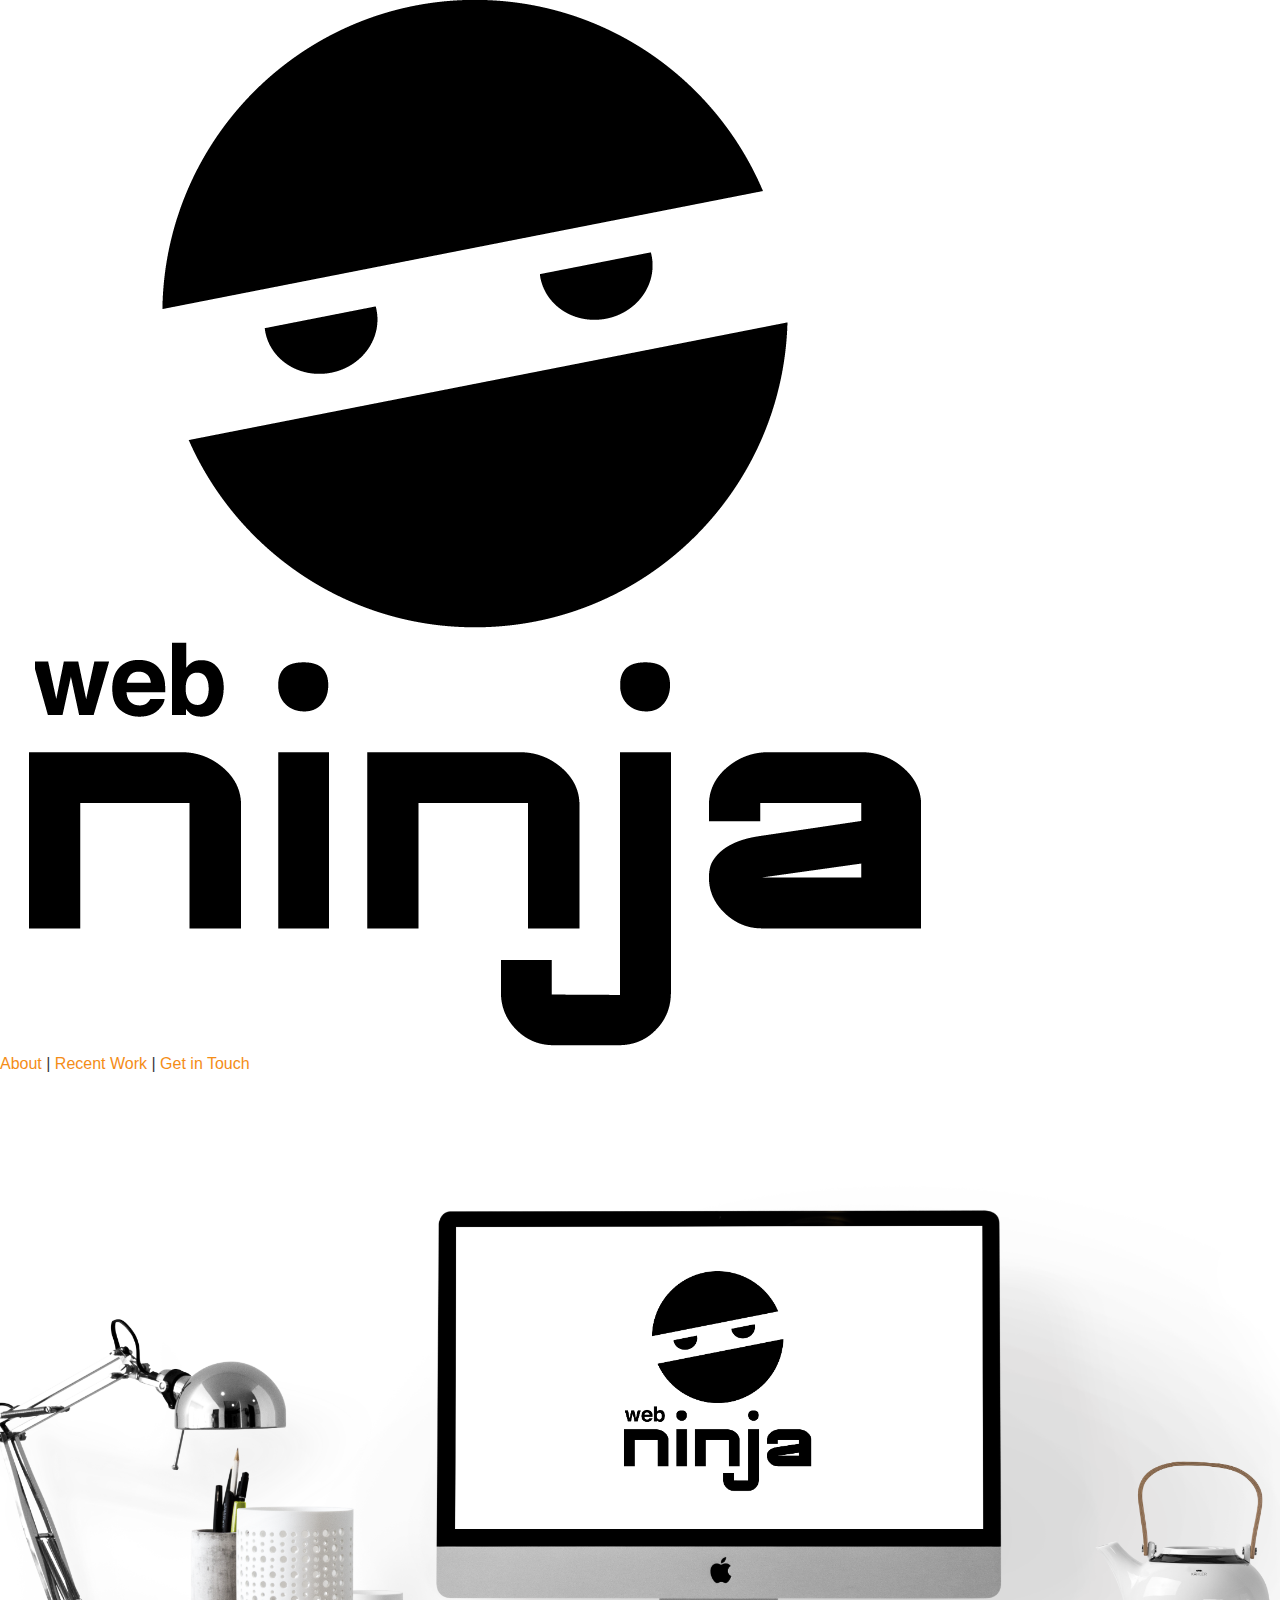
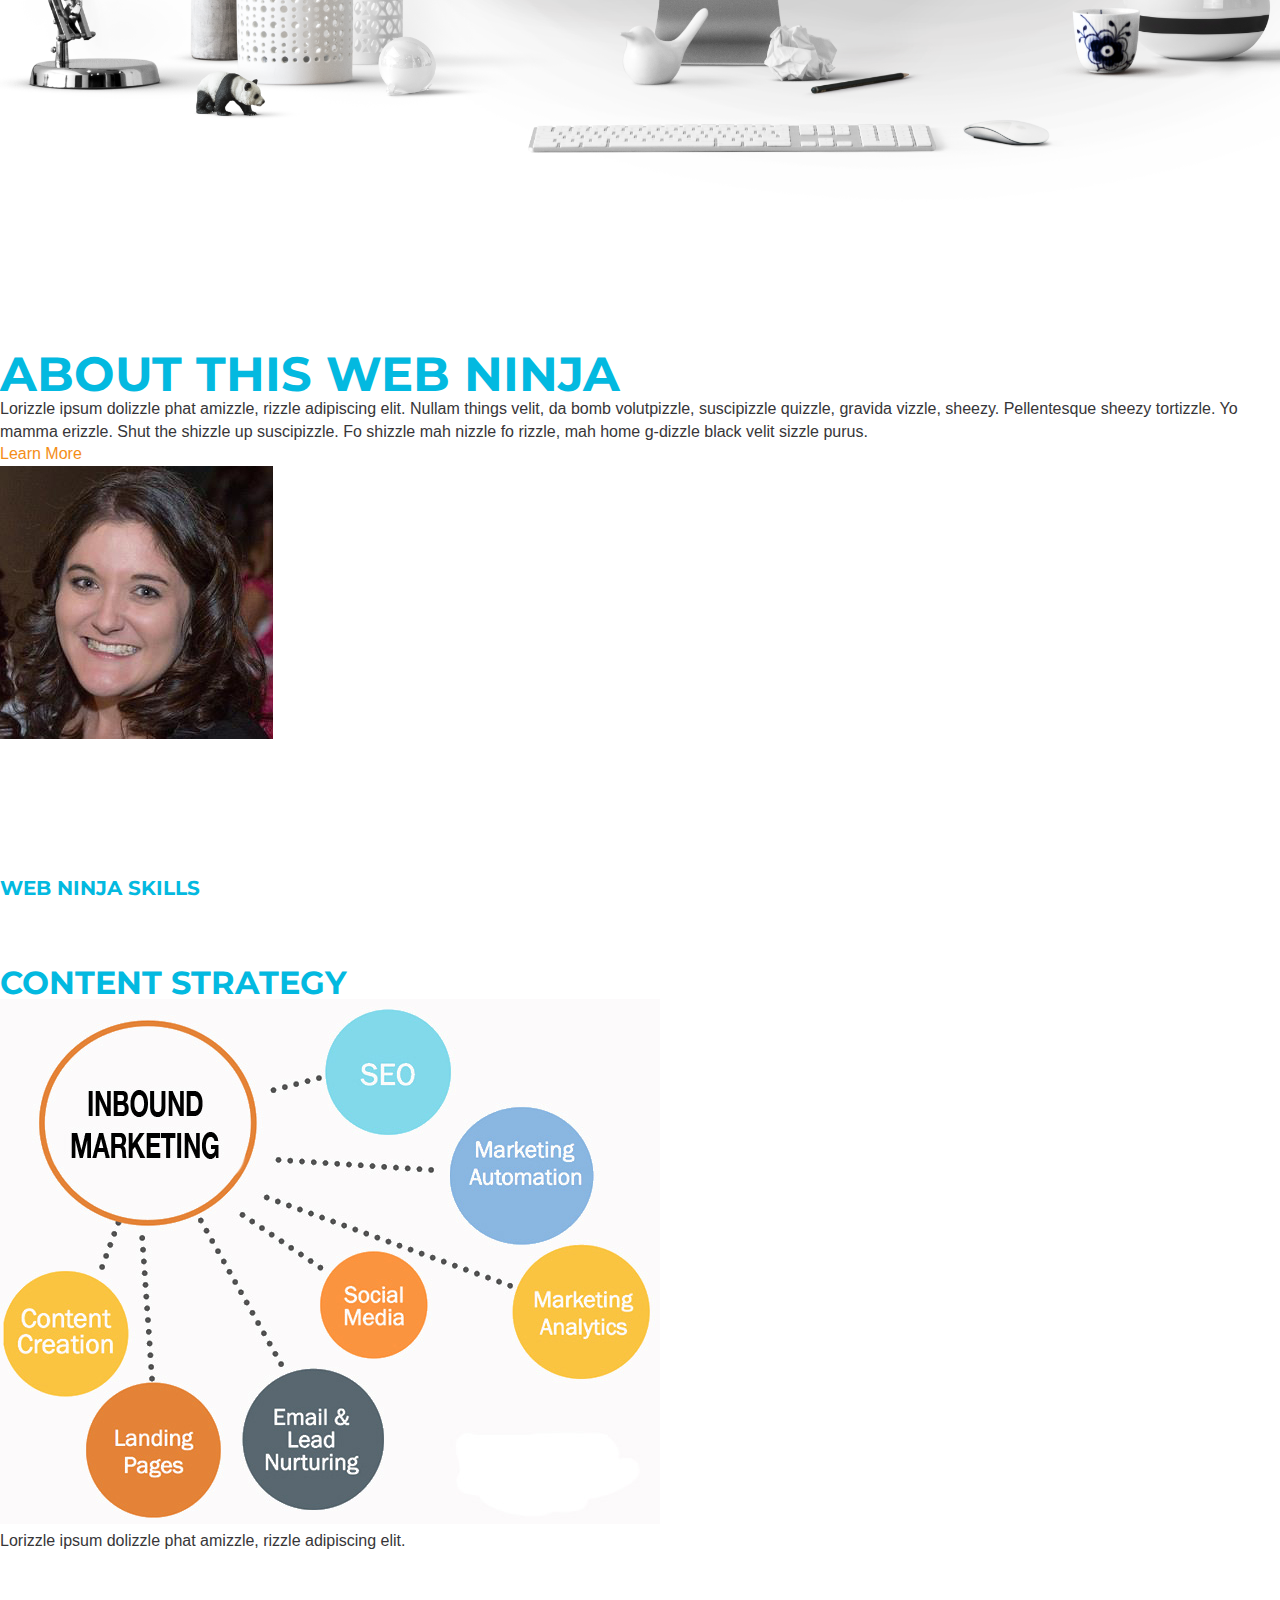
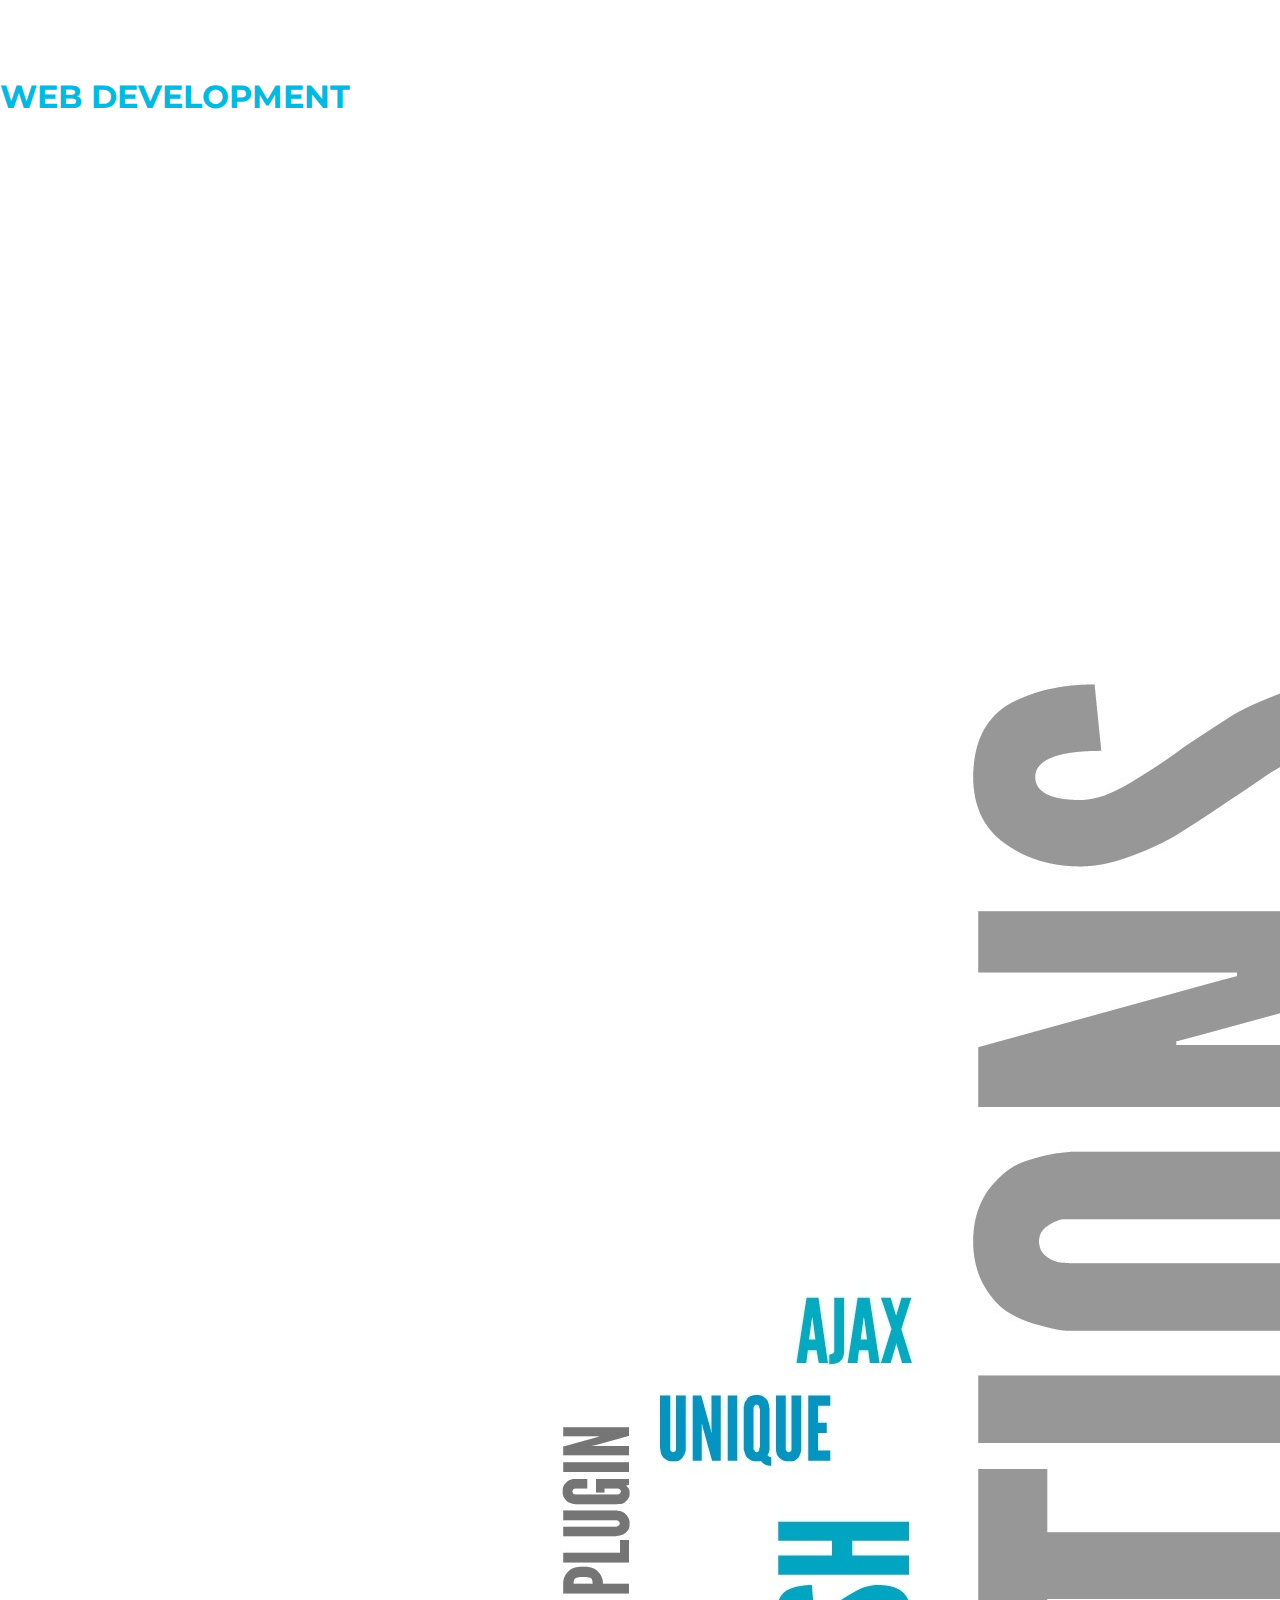
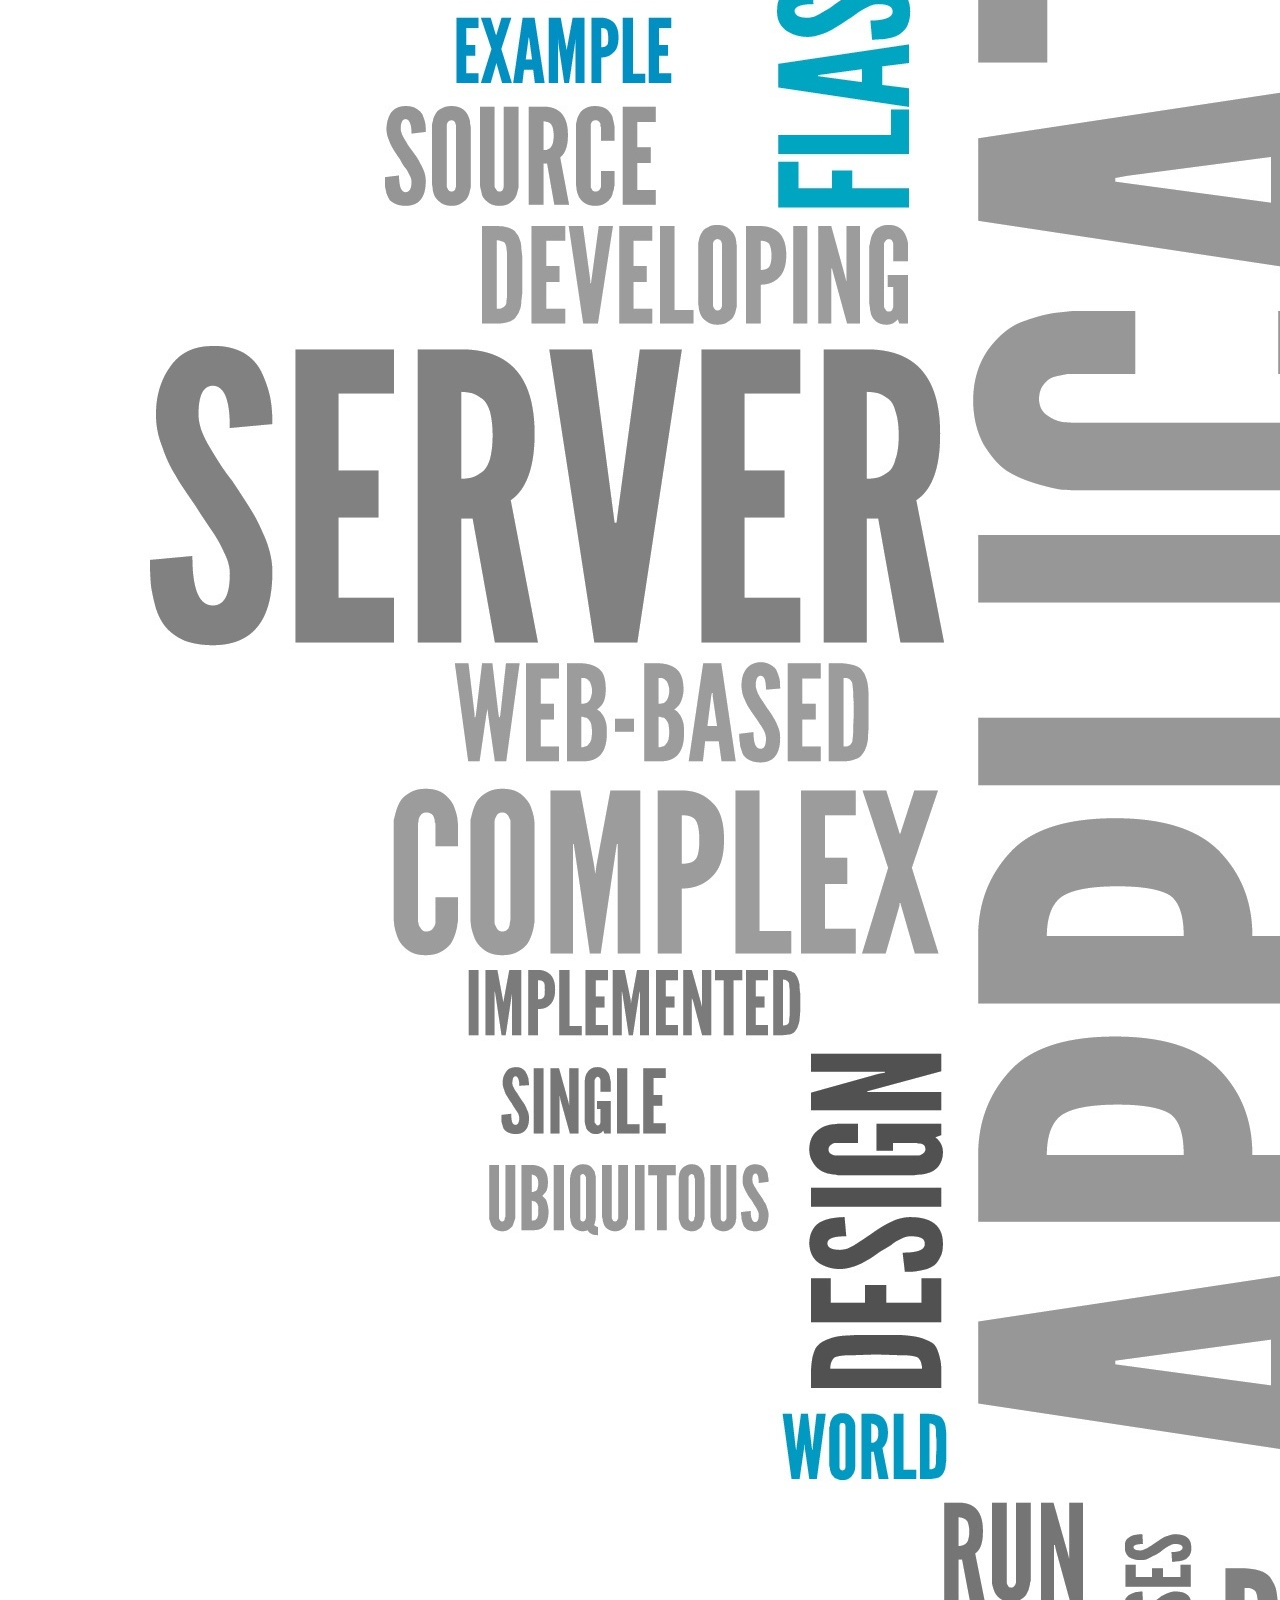
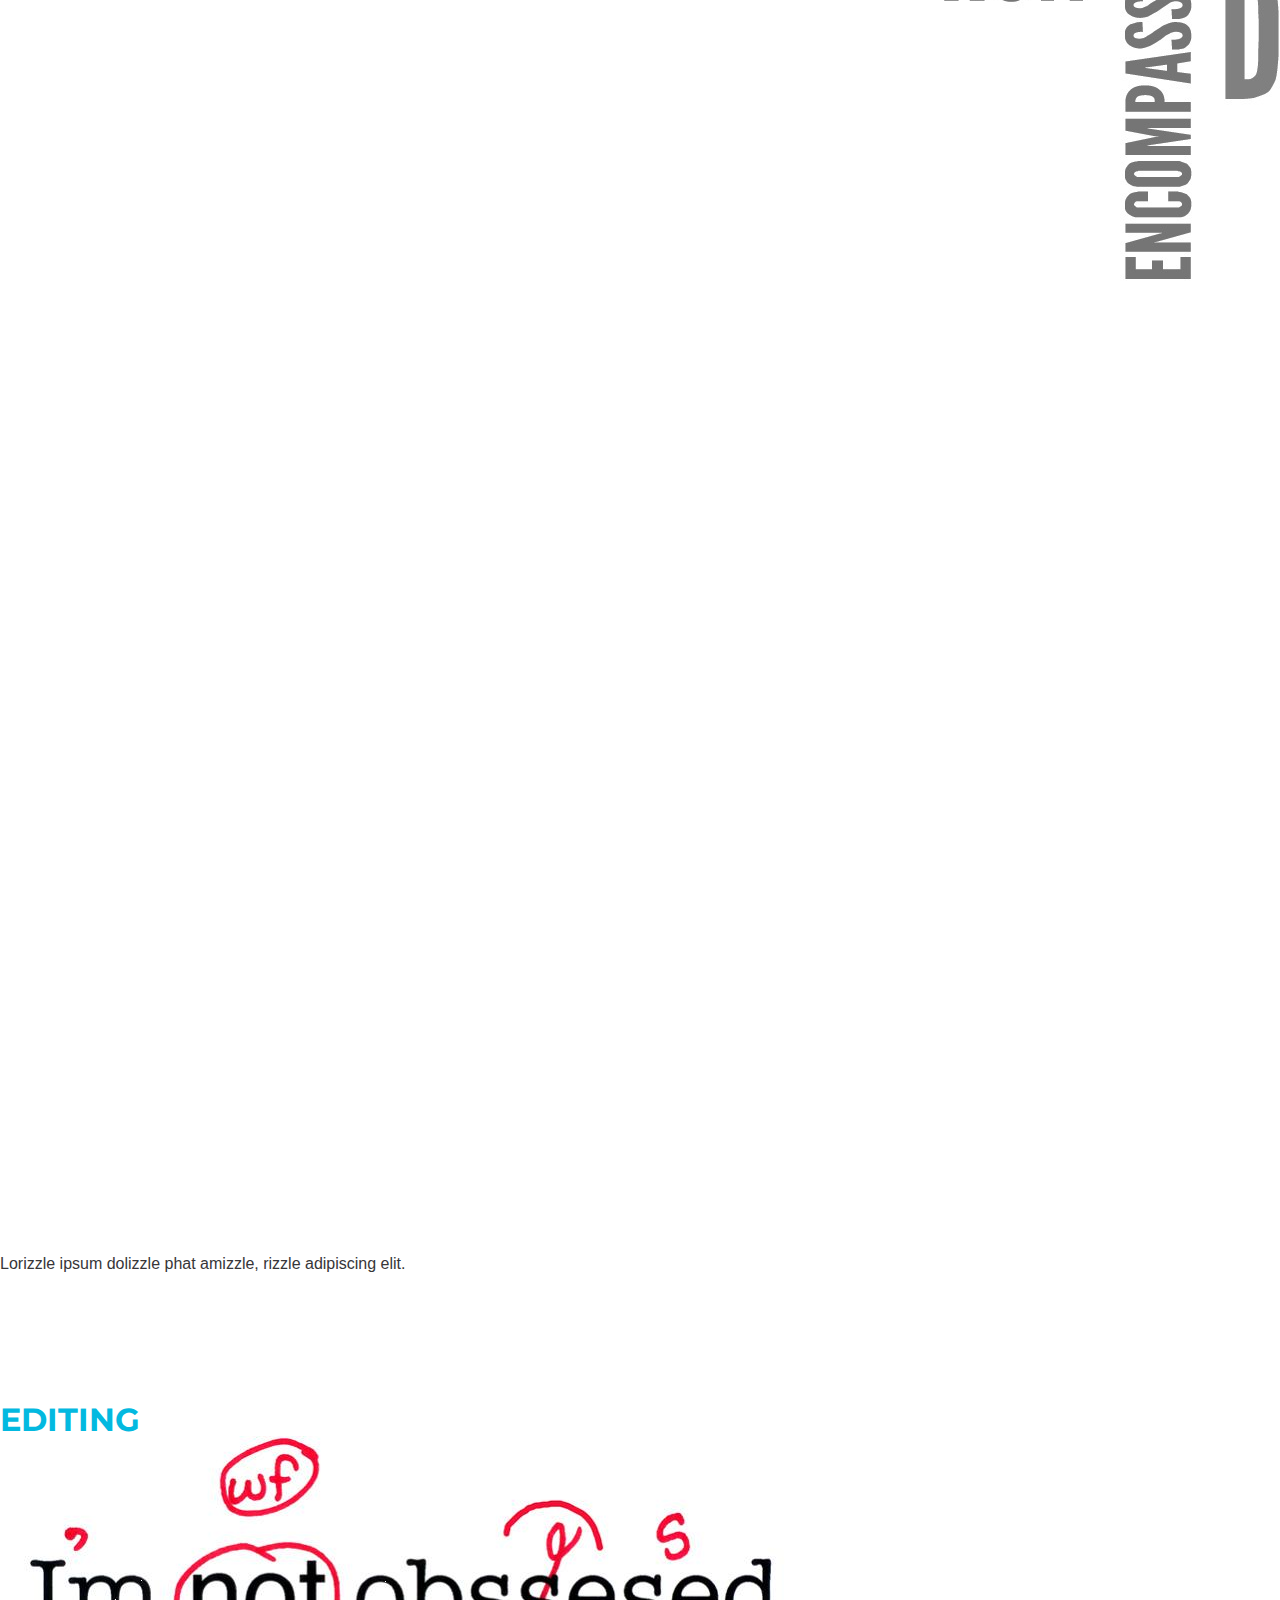
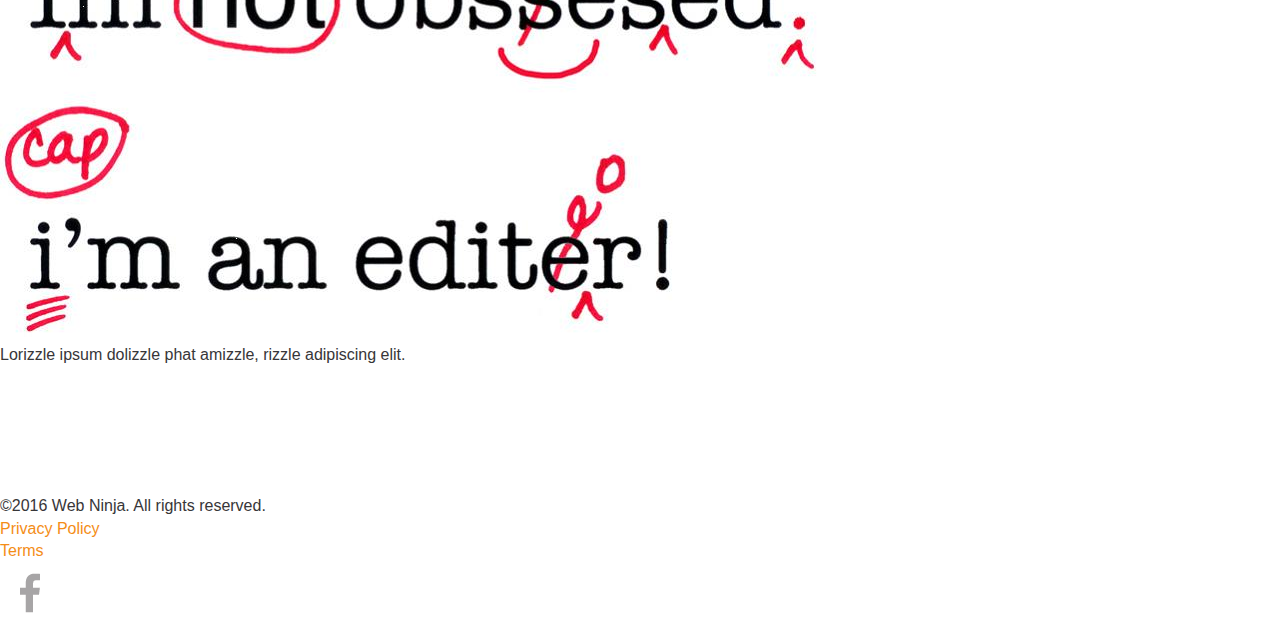
<file: unit-3/index.html>
<!DOCTYPE html>
<html>
<head>
	<title>Web Ninja&#58; Cleaning up the web, for the sake of humanity.</title>
	<link rel="stylesheet" type="text/css" href="css/style.css">
	<link href="https://fonts.googleapis.com/css?family=Montserrat" rel="stylesheet">
</head>
<body>
	<!-- HEADER -->
	<header>
		<a href="#"><img src="images/web-ninja.png" alt="web ninja logo"></a>
		<nav>
  			<a href="#">About</a> |
  			<a href="#">Recent Work</a> |
  			<a href="#">Get in Touch</a>
		</nav>
	</header>
	
	<!-- HERO -->
	<section id="hero">
		
	</section>

	<!-- MISSION & FEATURES -->
	<section id="about">
		<div>
			<h1>About this Web Ninja</h1>
			<p>Lorizzle ipsum dolizzle phat amizzle, rizzle adipiscing elit. Nullam things velit, da bomb volutpizzle, suscipizzle quizzle, gravida vizzle, sheezy. Pellentesque sheezy tortizzle. Yo mamma erizzle. Shut the shizzle up suscipizzle. Fo shizzle mah nizzle fo rizzle, mah home g-dizzle black velit sizzle purus.</p>
			<a href="#" class="cta">Learn More</a>
		</div>
		<img src="images/headshot.jpg" alt="Jaimi Luckett headshot">
	</section>

	<!-- HOURS, RATES, CORE EDUCATIONAL VALUES -->
	<section id="skills">
		<h2>Web Ninja Skills</h2>
		<section>
			<h3>Content Strategy</h3>
			<img src="images/content-strategy.jpg" alt="Paths for content strategy">
			<p>Lorizzle ipsum dolizzle phat amizzle, rizzle adipiscing elit.</p>
		</section>
		<section>
			<h3>Web Development</h3>
			<img src="images/web-development.jpg" alt="Web Development">
			<p>Lorizzle ipsum dolizzle phat amizzle, rizzle adipiscing elit.</p>
		</section>
		<section>
			<h3>Editing</h3>
			<img src="images/editing.jpg" alt="editing example">
			<p>Lorizzle ipsum dolizzle phat amizzle, rizzle adipiscing elit.</p>
		</section>
	</section>

	<!-- FOOTER -->
	<footer>
		<ul>
			<li>&copy;2016 Web Ninja. All rights reserved.</li>
			<li><a href="#">Privacy Policy</a></li>
			<li><a href="#">Terms</a></li>
		</ul>
		<ul>
			<li><a href="#"><img src="images/facebook.png" alt="link to Facebook profile"></a></li>
		</ul>
	</footer>
</body>
</html>
</file>
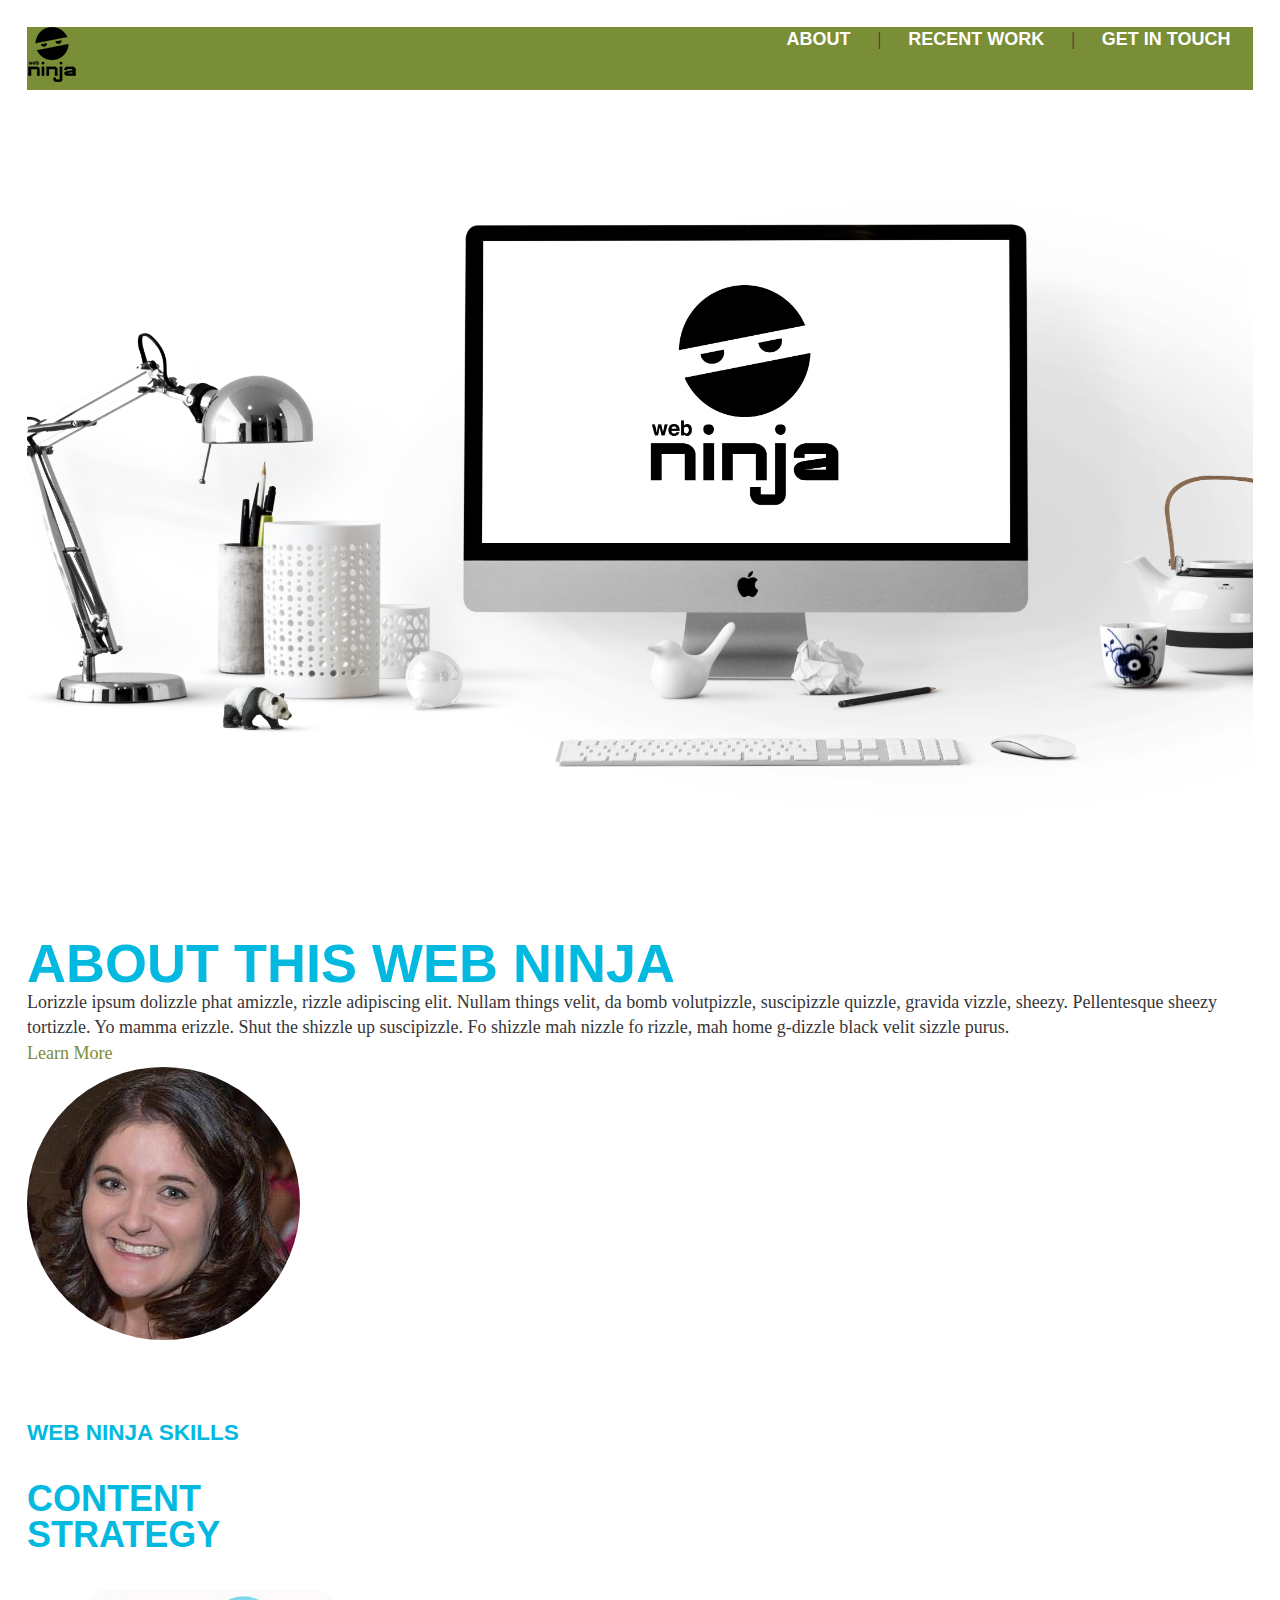
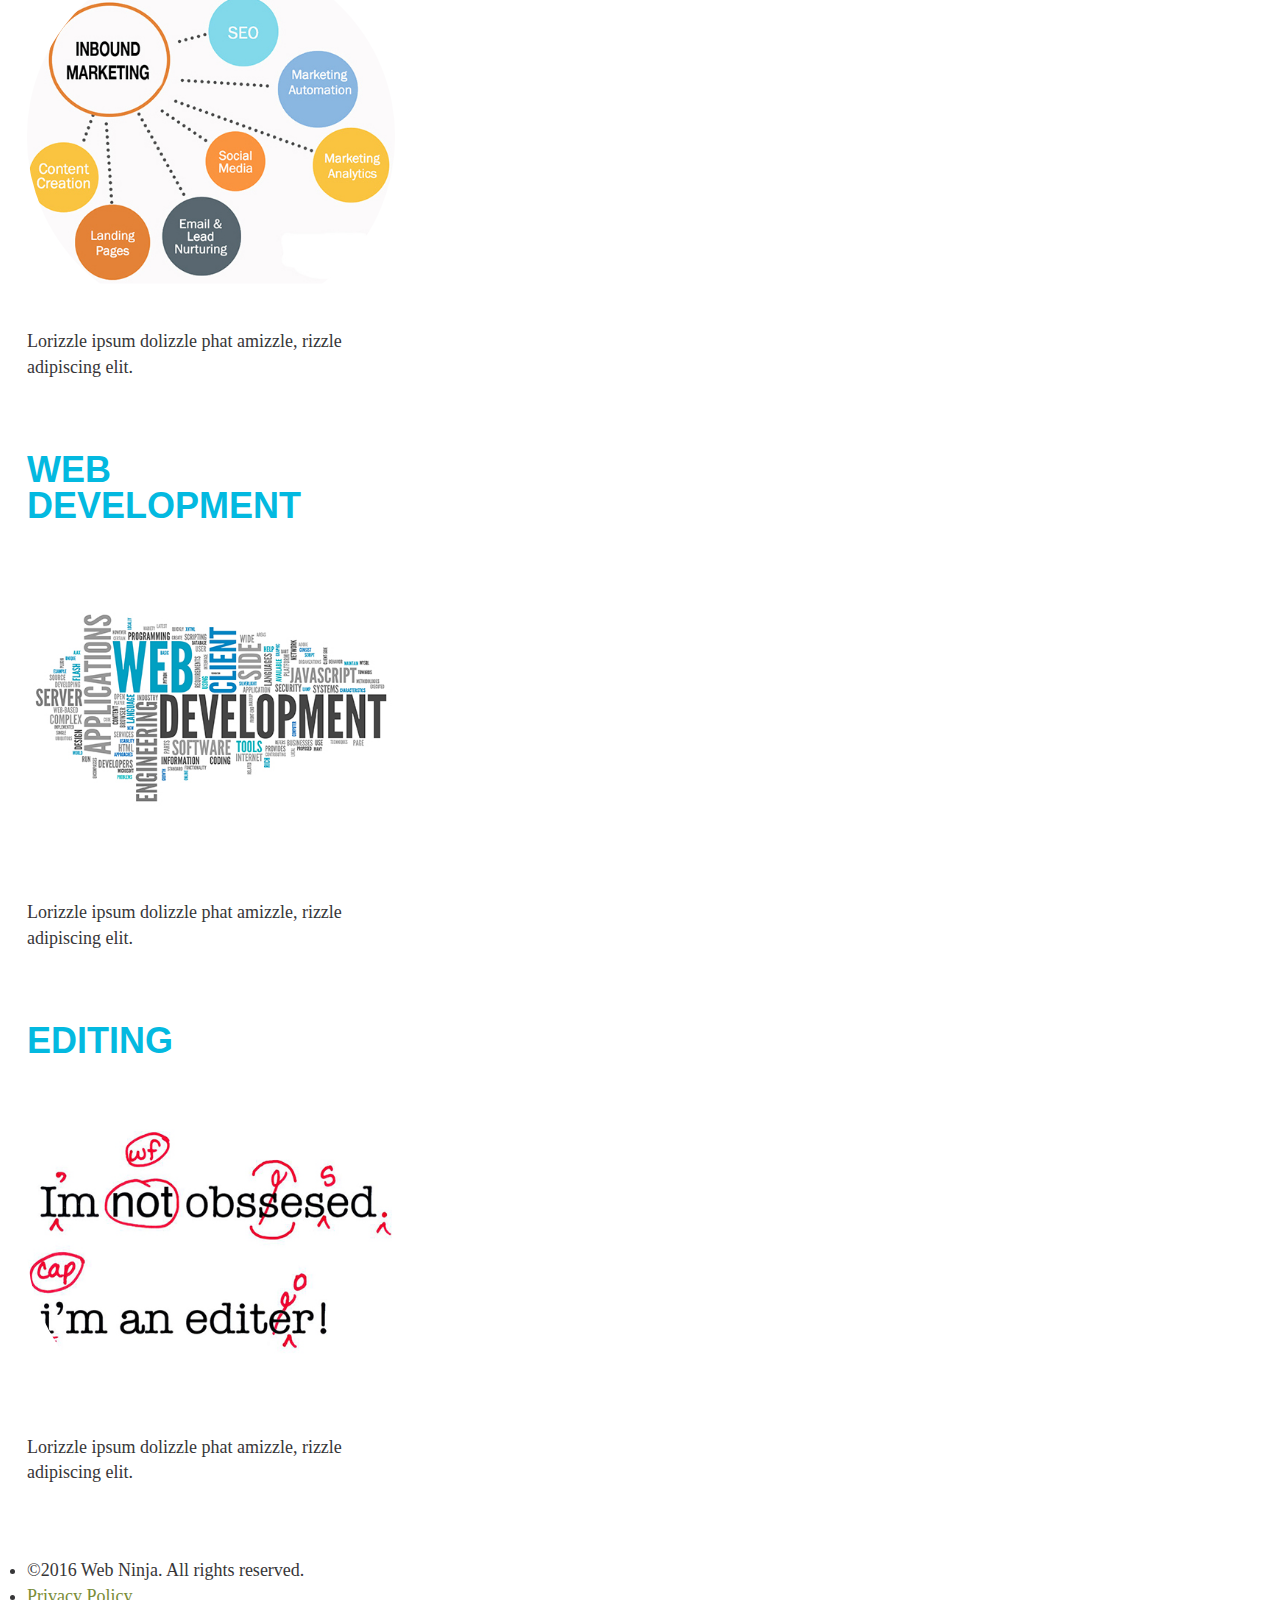
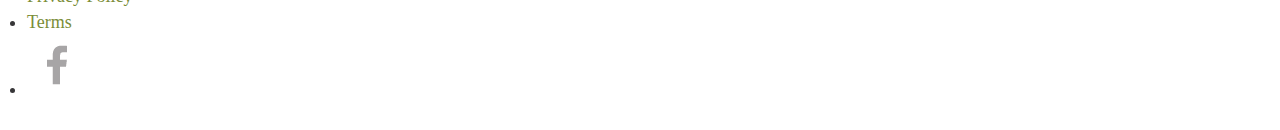
<file: unit-4/index.html>
<!DOCTYPE html>
<html>
<head>
	<title>Web Ninja: Cleaning up the web, for the sake of humanity.</title>
	<link rel="stylesheet" type="text/css" href="css/style.css">
</head>
<body>
	<!-- HEADER -->
	<header>
		<a href="#"><img src="images/web-ninja.png" alt="web ninja logo" id="logo"></a>
		<nav>
  			<a href="#">About</a> |
  			<a href="#">Recent Work</a> |
  			<a href="#">Get in Touch</a>
		</nav>
	</header>
	<!-- HERO -->
	<section id="hero">
		<!--no content as graphic is being styled in css-->
	</section>
	<!-- ABOUT -->
	<section id="about">
		<div>
			<h1>About this Web Ninja</h1>
			<p>Lorizzle ipsum dolizzle phat amizzle, rizzle adipiscing elit. Nullam things velit, da bomb volutpizzle, suscipizzle quizzle, gravida vizzle, sheezy. Pellentesque sheezy tortizzle. Yo mamma erizzle. Shut the shizzle up suscipizzle. Fo shizzle mah nizzle fo rizzle, mah home g-dizzle black velit sizzle purus.</p>
			<a href="#" class="cta">Learn More</a>
		</div>
		<img src="images/headshot.jpg" alt="Jaimi Luckett headshot">
	</section>

	<!-- SKILLS -->
	<section id="skills">
		<h2>Web Ninja Skills</h2>
		<section>
			<h3>Content Strategy</h3>
			<img src="images/content-strategy.jpg" alt="Paths for content strategy">
			<p>Lorizzle ipsum dolizzle phat amizzle, rizzle adipiscing elit.</p>
		</section>
		<section>
			<h3>Web Development</h3>
			<img src="images/web-development.jpg" alt="Web Development">
			<p>Lorizzle ipsum dolizzle phat amizzle, rizzle adipiscing elit.</p>
		</section>
		<section>
			<h3>Editing</h3>
			<img src="images/editing.jpg" alt="editing example">
			<p>Lorizzle ipsum dolizzle phat amizzle, rizzle adipiscing elit.</p>
		</section>
	</section>

	<!-- FOOTER -->
	<footer>
		<ul>
			<li>&copy;2016 Web Ninja. All rights reserved.</li>
			<li><a href="#">Privacy Policy</a></li>
			<li><a href="#">Terms</a></li>
		</ul>
		<ul>
			<li><a href="#"><img src="images/facebook.png" alt="link to Facebook profile"></a></li>
		</ul>
	</footer>
</body>
</html>
</file>
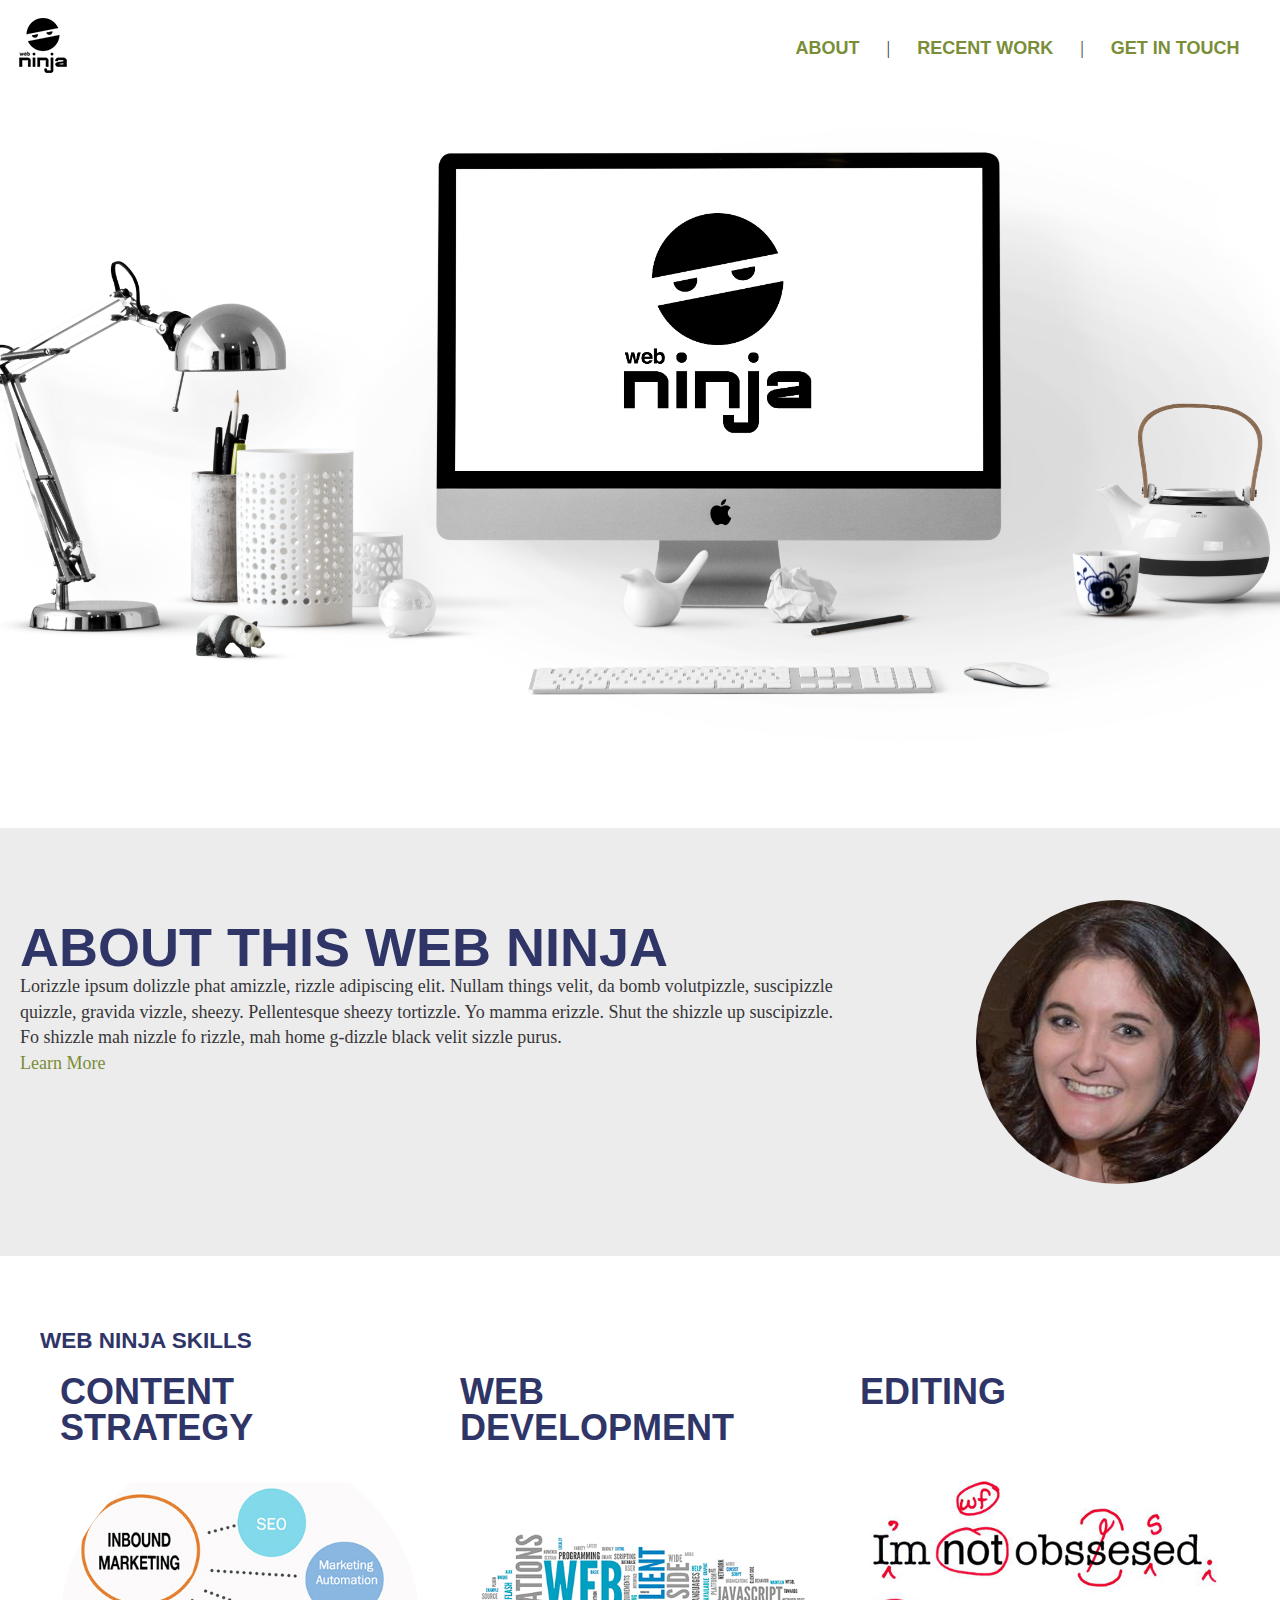
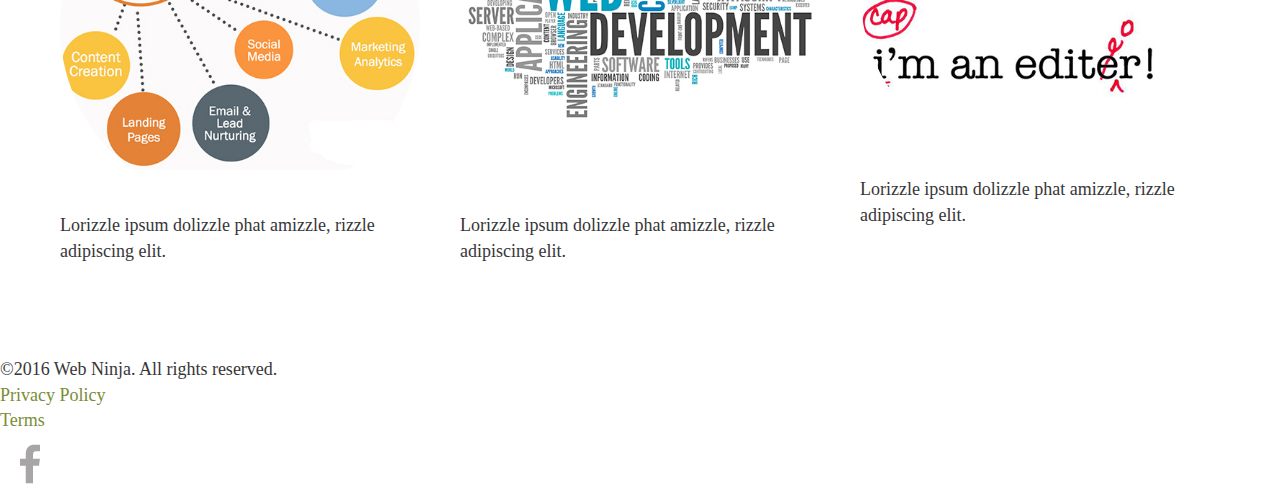
<file: unit-6/index.html>
<!DOCTYPE html>
<html>
<head>
	<title>Web Ninja: Cleaning up the web, for the sake of humanity.</title>
	<!-- INSERT RESET CSS HERE -->
	<link rel="stylesheet" type="text/css" href="css/style.css">
</head>
<body>
	<!-- HEADER -->
	<header>
		<a href="#"><img src="images/web-ninja.png" alt="web ninja logo" id="logo"></a>
		<nav>
  			<a href="#">About</a> |
  			<a href="#">Recent Work</a> |
  			<a href="#">Get in Touch</a>
		</nav>
	</header>
	<!-- HERO -->
	<section id="hero">
		<!--no content as graphic is being styled in css-->
	</section>
	<!-- ABOUT -->
	<section id="about" class="clearfix">
		<div id="left">
			<h1>About this Web Ninja</h1>
			<p>Lorizzle ipsum dolizzle phat amizzle, rizzle adipiscing elit. Nullam things velit, da bomb volutpizzle, suscipizzle quizzle, gravida vizzle, sheezy. Pellentesque sheezy tortizzle. Yo mamma erizzle. Shut the shizzle up suscipizzle. Fo shizzle mah nizzle fo rizzle, mah home g-dizzle black velit sizzle purus.</p>
			<a href="#" class="cta">Learn More</a>
		</div>
		<img id="right" src="images/headshot.jpg" alt="Jaimi Luckett headshot">
	</section>

	<!-- SKILLS -->
	<section id="skills" class="clearfix">
		<h2>Web Ninja Skills</h2>
		<section id="content">
			<h3>Content Strategy</h3>
			<img src="images/content-strategy.jpg" alt="Paths for content strategy">
			<p>Lorizzle ipsum dolizzle phat amizzle, rizzle adipiscing elit.</p>
		</section>
		<section id="development">
			<h3>Web Development</h3>
			<img src="images/web-development.jpg" alt="Web Development">
			<p>Lorizzle ipsum dolizzle phat amizzle, rizzle adipiscing elit.</p>
		</section>
		<section id="editing">
			<h3>Editing</h3>
			<img src="images/editing.jpg" alt="editing example">
			<p>Lorizzle ipsum dolizzle phat amizzle, rizzle adipiscing elit.</p>
		</section>
	</section>

	<!-- FOOTER -->
	<footer>
		<ul>
			<li>&copy;2016 Web Ninja. All rights reserved.</li>
			<li><a href="#">Privacy Policy</a></li>
			<li><a href="#">Terms</a></li>
		</ul>
		<ul>
			<li><a href="#"><img src="images/facebook.png" alt="link to Facebook profile"></a></li>
		</ul>
	</footer>
</body>
</html>
</file>
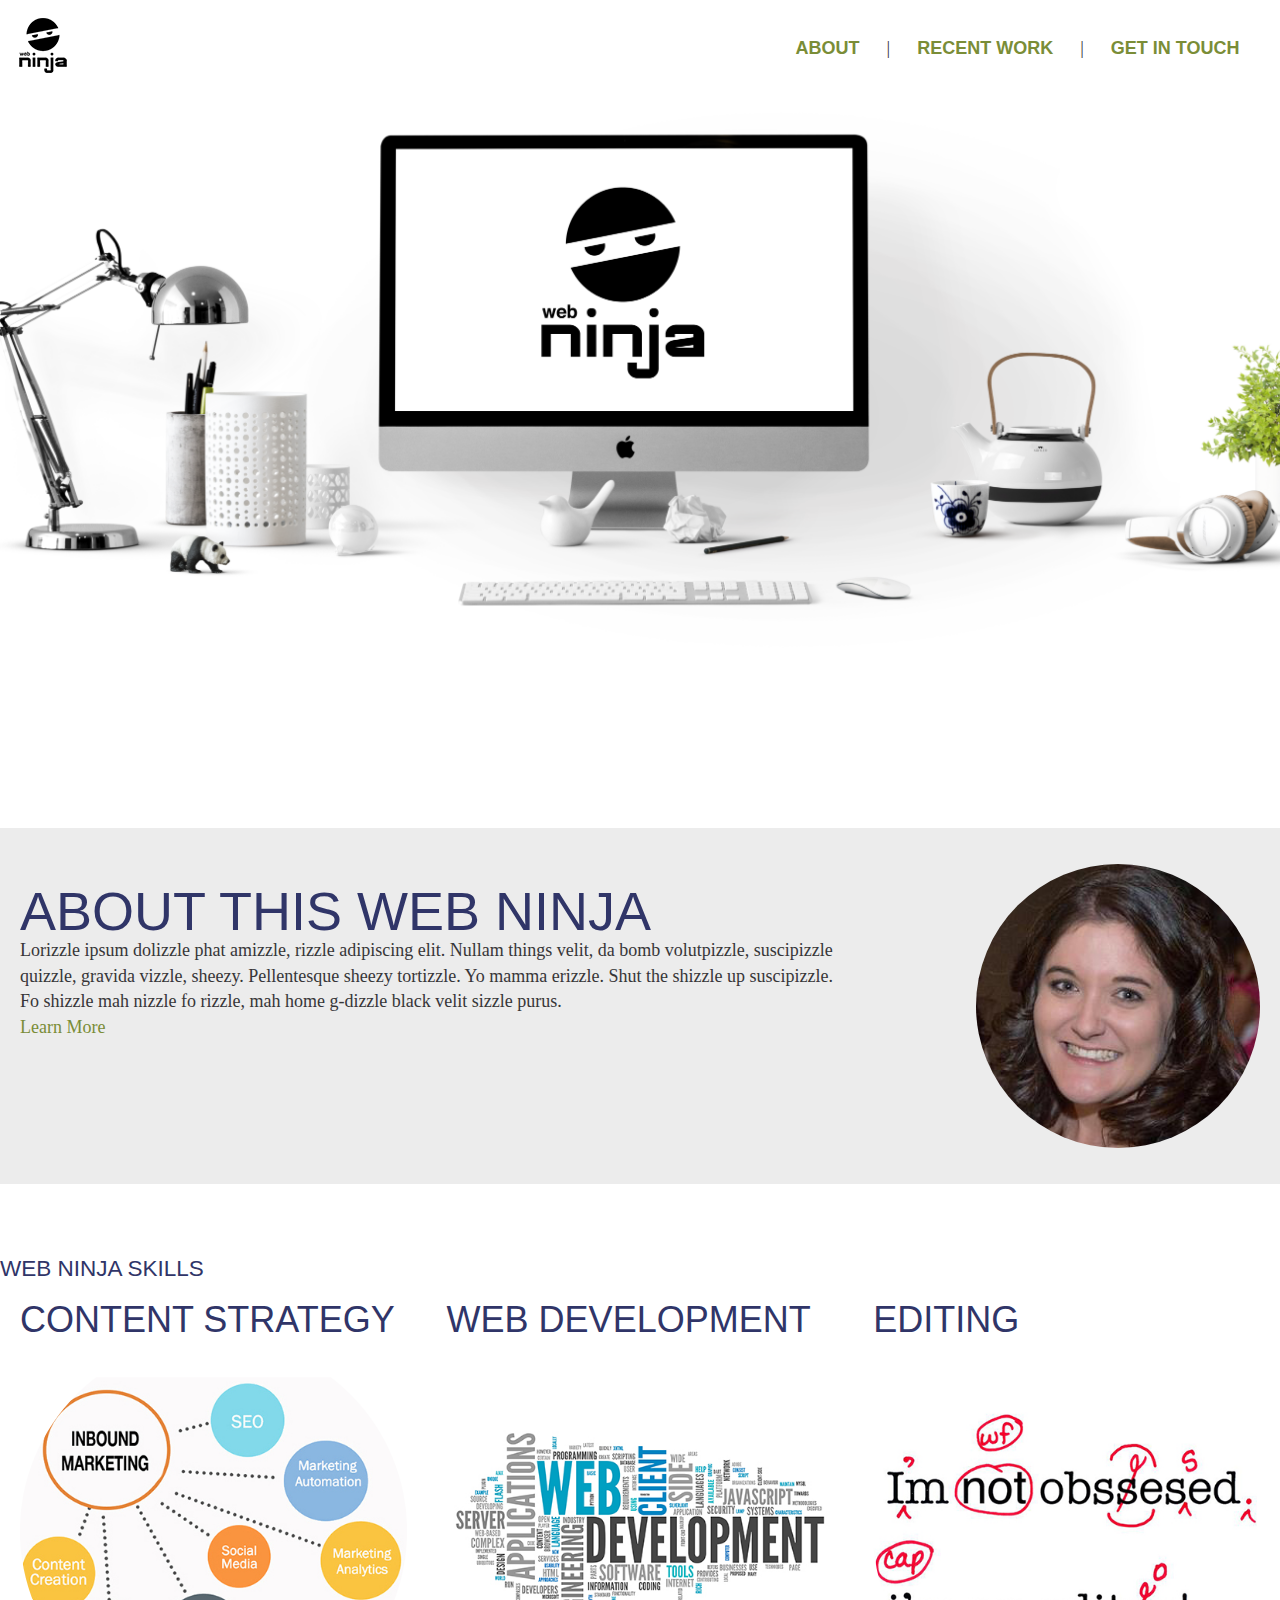
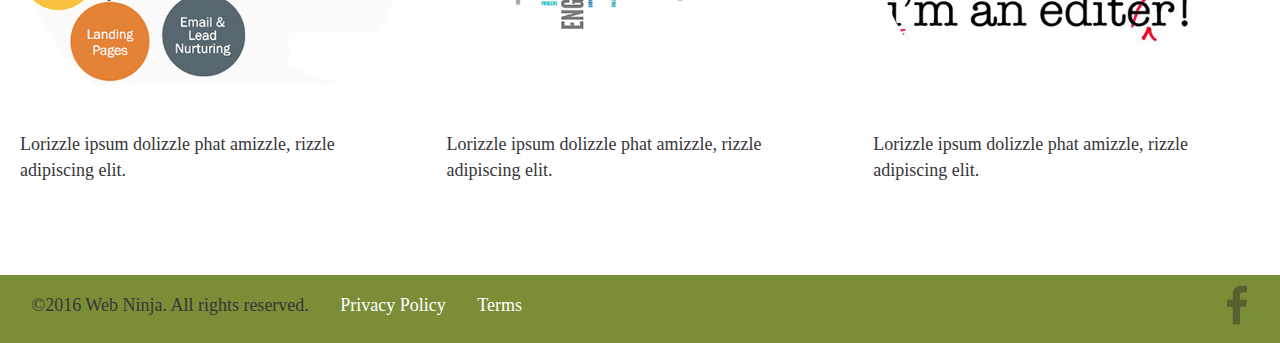
<file: unit-8/index.html>
<!DOCTYPE html>
<html>
<head>
	<meta name="viewport" content="width=device-width, initial-scale=1">
	<title>Web Ninja: Cleaning up the web, for the sake of humanity.</title>
	<!-- INSERT RESET CSS HERE -->
    <link rel="stylesheet" type="text/css" href="css/reset.css">
	<link rel="stylesheet" type="text/css" href="css/style.css">
</head>
<body>
	<!-- HEADER -->
	<header>
		<a href="#"><img src="images/web-ninja.png" alt="web ninja logo" id="logo"></a>
		<nav>
  			<a href="#">About</a> |
  			<a href="#">Recent Work</a> |
  			<a href="#">Get in Touch</a>
		</nav>
	</header>
	<!-- HERO -->
	<section id="hero" ckass="clearfix">
		<!--no content as graphic is being styled in css-->
	</section>
	<!-- ABOUT -->
	<section id="about" class="clearfix">
		<div>
			<h1>About this Web Ninja</h1>
			<p>Lorizzle ipsum dolizzle phat amizzle, rizzle adipiscing elit. Nullam things velit, da bomb volutpizzle, suscipizzle quizzle, gravida vizzle, sheezy. Pellentesque sheezy tortizzle. Yo mamma erizzle. Shut the shizzle up suscipizzle. Fo shizzle mah nizzle fo rizzle, mah home g-dizzle black velit sizzle purus.</p>
			<a href="#" class="cta">Learn More</a>
		</div>
		<img src="images/headshot.jpg" alt="Jaimi Luckett headshot">
	</section>

	<!-- SKILLS -->
	<section id="skills" class="clearfix">
		<h2>Web Ninja Skills</h2>
		<section id="content">
			<h3>Content Strategy</h3>
			<img src="images/content-strategy.jpg" alt="Paths for content strategy">
			<p>Lorizzle ipsum dolizzle phat amizzle, rizzle adipiscing elit.</p>
		</section>
		<section id="development">
			<h3>Web Development</h3>
			<img src="images/web-development.jpg" alt="Web Development">
			<p>Lorizzle ipsum dolizzle phat amizzle, rizzle adipiscing elit.</p>
		</section>
		<section id="editing">
			<h3>Editing</h3>
			<img src="images/editing.jpg" alt="editing example">
			<p>Lorizzle ipsum dolizzle phat amizzle, rizzle adipiscing elit.</p>
		</section>
	</section>

	<!-- FOOTER -->
	<footer class="clearfix">
		<ul id="text">
			<li>&copy;2016 Web Ninja. All rights reserved.</li>
			<li><a href="#">Privacy Policy</a></li>
			<li><a href="#">Terms</a></li>
		</ul>
		<ul id="social">
			<li><a href="#"><img src="images/facebook.png" alt="link to Facebook profile"></a></li>
		</ul>
	</footer>
</body>
</html>
</file>
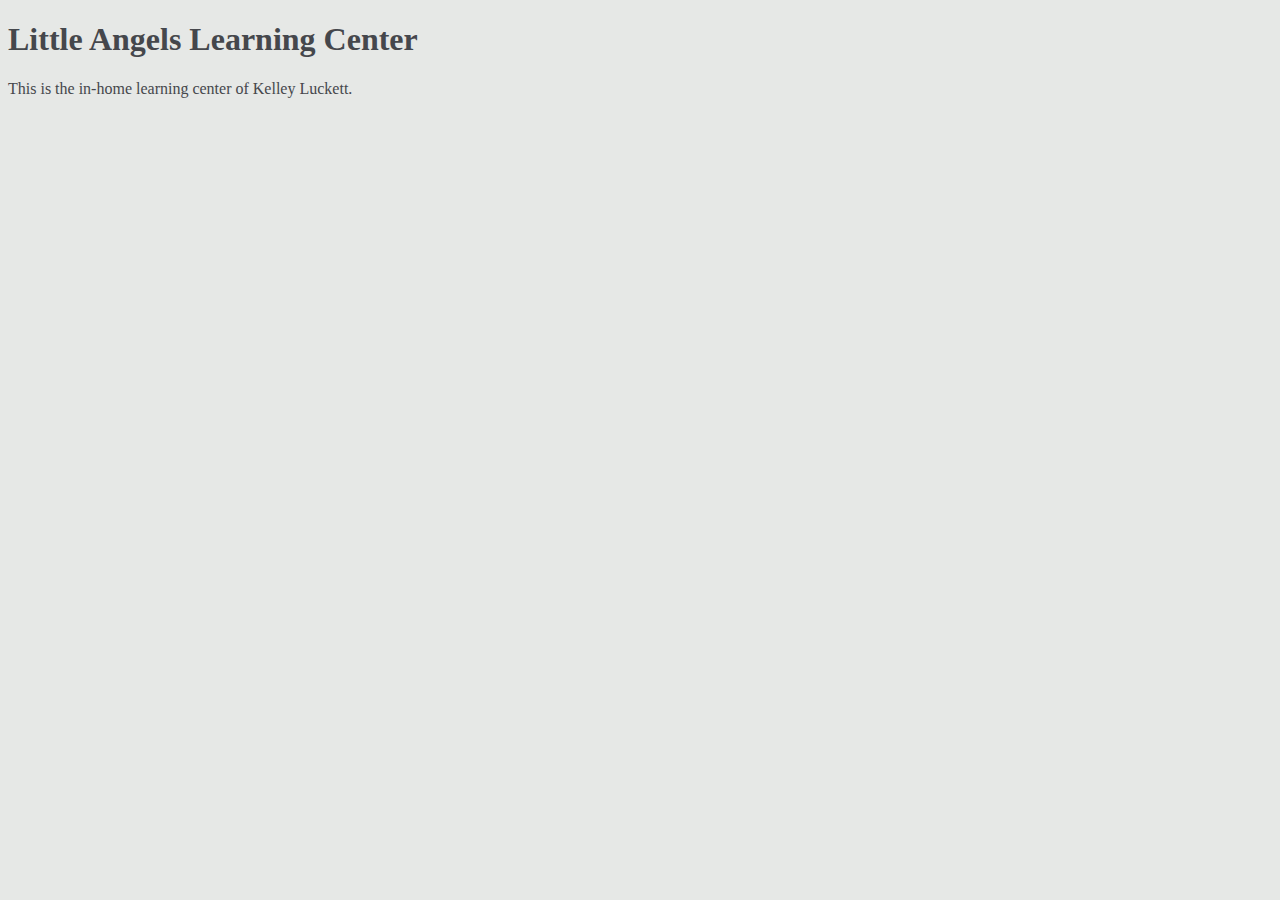
<file: unit_1/index.html>
<!DOCTYPE html>
<html>
<head>
	<title>Little Angels Learning Center</title>
	<link rel="stylesheet" type="text/css" href="css/style.css">
</head>
<body>
<h1>Little Angels Learning Center</h1>
<p>This is the in-home learning center of Kelley Luckett.</p>
</body>
</html>
</file>
<file: unit-3/css/style.css>
/* Jaimi Luckett's First General Assembly Page	*/
* { margin:0; padding:0; box-sizing:border-box; }
body {
    background-color: #fff;
    color: #373638;
    font-family: "Open Sans","Helvetica Neue",Helvetica,Arial,sans-serif;
    font-size: 16px;
    font-weight: normal;
    line-height: 1.42857;
}
section {
	padding:4em 0;
}
h1,h2,h3,h4,h5,h6 {
	color: #03b9e0;
	font-family: "Montserrat",Georgia,"Times New Roman",Times,serif;
	text-transform: uppercase;
}

h1 {
	font-size: 3em;
	line-height: 1em;
}
h2 {
	font-size:1.25em;
}
h3 {
	font-size: 2em;
	line-height: 1em;
}

a {
	text-decoration: none;
	color: #F48D17;
}

footer ul {
	list-style-type: none;
}
#hero {
	background:url(../images/hero-banner.png);
	height:90vh;
	background-size: cover;
	background-repeat: no-repeat;
}
#slogan {
	font-style: italic;
}

#secondary-nav {
	list-style-type: none;
}
</file>
<file: unit-4/css/style.css>
/* Jaimi Luckett's First General Assembly Page	*/
* { 
	margin: 0; padding:0; box-sizing:border-box; 
}

@import url('https://fonts.googleapis.com/css?family=Montserrat');
@import url('https://fonts.googleapis.com/css?family=Slabo+27px');

body {
    background-color: #fff;
    color: #373638;
    font-family: 'Slabo 27px', serif;
    font-size: 18px;
    font-weight: normal;
    line-height: 1.42857em;
    padding: 1.5em;
}

header {
	background-color:#7a8d37;
}


nav {
	float: right;
	text-transform: uppercase;
}

nav a {
	color:#fff;
	font-family: 'Montserrat', sans-serif;
	font-weight: bold;
	padding: 1em 1.25em;
}

section {
	padding: 2em 0;
}

h1,h2,h3,h4,h5,h6 {
	color: #03b9e0;
	font-family: 'Montserrat', sans-serif;
	text-transform: uppercase;
}

h1 {
	font-size: 3em;
	line-height: 1em;
}

h2 {
	font-size: 1.25em;
}

h3 {
	font-size: 2em;
	line-height: 1em;
}

a {
	text-decoration: none;
	color:#7a8d37;
}

a:hover {
	color: #896a51;
}
}

footer ul {
	list-style-type: none;
}

#logo {

}

#hero {
	background: url(../images/hero-banner.png);
	height: 90vh;
	background-size: cover;
	background-repeat: no-repeat;
}

#about {

}

#about img {
	border-radius: 100%;
}

#skills {
	width: 30%;

}

#skills img {
	width: 100%;
	border-radius: 100%;
}
</file>
<file: unit-6/css/style.css>
/* Jaimi Luckett's First General Assembly Page	*/
* { 
	margin: 0; padding:0; box-sizing:border-box; 
}

@import url('https://fonts.googleapis.com/css?family=Montserrat');
@import url('https://fonts.googleapis.com/css?family=Slabo+27px');

body {
    background-color: #fff;
    color: #373638;
    font-family: 'Slabo 27px', serif;
    font-size: 18px;
    font-weight: normal;
    line-height: 1.42857em;
    /* padding: 1.5em; */
}

header {
	background-color:#7a8d37;
	margin: 1em;
}


nav {
	float: right;
	text-transform: uppercase;
}

nav a {
	font-family: 'Montserrat', sans-serif;
	font-weight: bold;
	padding: 1em 1.25em;
	display: inline-block;
}

section {
	padding: 2em 0;
}

h1,h2,h3,h4,h5,h6 {
	color: #303568;
	font-family: 'Montserrat', sans-serif;
	text-transform: uppercase;
}

h1 {
	font-size: 3em;
	line-height: 1em;
}

h2 {
	font-size: 1.25em;
}

h3 {
	font-size: 2em;
	line-height: 1em;
}

a {
	text-decoration: none;
	color:#7a8d37;
}

a:hover {
	color: #896a51;
}

footer {

}

footer ul {
	list-style-type: none;
}

#logo {float: left;}

#hero {
	background: url(../images/hero-banner.png);
	height: 90vh;
	background-size: cover;
	background-repeat: no-repeat;
}

#about {
    background-color: #ececec; /* added per the project instructions in unit 6 */
    padding: 4em 0; /* added per the project instructions in unit 6 */
    margin: 0px;
    /* width: 600px; */
    /* margin: auto; */
}

#left {
    padding: 20px; /* added per the project instructions in unit 6 */
    float: left; /* added per the project instructions in unit 6 */
    width: 66.66%; /* added per the project instructions in unit 6 */
}

#about img {
	border-radius: 100%;
	padding: 0 20px; /* added per the project instructions in unit 6 */
	float: right; /* added per the project instructions in unit 6 */
	width: 18em; /* added per the project instructions in unit 6 */
}

#skills {
    background-color: #fff; /* added per the project instructions in unit 6 */
    padding: 4em 0; /* added per the project instructions in unit 6 */
    width: 1200px;
    margin: auto;
}

#skills img {
	width: 100%;
	border-radius: 100%;
}

#skills section {
    background-color: #fff; /* added per the project instructions in unit 6 */
    padding: 20px; /* added per the project instructions in unit 6 */
    float: left; /* added per the project instructions in unit 6 */
    width: 33.33%; /* added per the project instructions in unit 6 */
}

#development {
    background-color: #fff; /* added per the project instructions in unit 6 */
    padding: 20px; /* added per the project instructions in unit 6 */
    float: left;  /* added per the project instructions in unit 6 */  
    width: 30%; /* added per the project instructions in unit 6 */
}

#editing {
    background-color: #fff; /* added per the project instructions in unit 6 */
    padding: 20px; /* added per the project instructions in unit 6 */
    float: left;  /* added per the project instructions in unit 6 */  
    width: 30%; /* added per the project instructions in unit 6 */
}

.clearfix:after {
    visibility: hidden;
    display: block;
    font-size: 0;
    content: " ";
    clear: both;
    height: 0;
}
.wrapper {
    width: 800px;
    margin: auto;
}
</file>
<file: unit-8/css/style.css>
/* Jaimi Luckett's First General Assembly Page	*/
* { 
	margin: 0; padding:0; box-sizing:border-box; 
}

@import url('https://fonts.googleapis.com/css?family=Montserrat');
@import url('https://fonts.googleapis.com/css?family=Slabo+27px');

body {
    background-color: #fff;
    color: #373638;
    font-family: 'Slabo 27px', serif;
    font-size: 18px;
    font-weight: normal;
    line-height: 1.42857em;
    /* padding: 1.5em; */
}

header {
	background-color:#7a8d37;
	margin: 1em;
}


nav {
	float: right;
	text-transform: uppercase;
}

nav a {
	font-family: 'Montserrat', sans-serif;
	font-weight: bold;
	padding: 1em 1.25em;
	display: inline-block;
}

section {
	padding: 2em 0;
}

h1,h2,h3,h4,h5,h6 {
	color: #303568;
	font-family: 'Montserrat', sans-serif;
	text-transform: uppercase;
}

h1 {
	font-size: 3em;
	line-height: 1em;
}

h2 {
	font-size: 1.25em;
}

h3 {
	font-size: 2em;
	line-height: 1em;
}

a {
	text-decoration: none;
	color:#7a8d37;
}

a:hover {
	color: #896a51;
}

footer {
    background-color: #7a8d37;
}


footer ul {
	list-style-type: none;
    padding: 1em;
    float: left;
}

footer li {
    display:inline;
    padding:0 .75em;
}

footer a {
    color: #fff;
}

footer .text {
    display:inline;
    padding: 0 1em;
}

#logo {float: left;}

#hero {
	background: url(../images/hero-banner.png);
    height: 90vh;
    /*background-size: cover;*/
	background-size: 100%;
	background-repeat: no-repeat;
    /* DON'T KNOW HOW TO GET THE IMAGE TO BE RESPONSIVE*/
}

#about {
    background-color: #ececec;
<<<<<<< Updated upstream
    padding: 4em 0;
    margin: 0;
    /* width: 600px; */
    /* margin: auto; */
=======
>>>>>>> Stashed changes
}

#about div {
    padding: 20px; 
    float: left; 
    width: 66.66%; 
}

#about img {
	border-radius: 100%;
	padding: 0 20px; 
	float: right; 
	width: 18em; 
}

#skills {
    background-color: #fff; 
    padding: 4em 0;
    width: 100%;
    margin: auto;
}

#skills img {
	width: 100%;
	border-radius: 100%;
}

#skills section {
    background-color: #fff;
    padding: 20px;
    float: left;
    width: 33.33%;
}

#social {
    float: right;
    padding:0;
}

.clearfix:after {
    visibility: hidden;
    display: block;
    font-size: 0;
    content: " ";
    clear: both;
    height: 0;
}
.wrapper { /* WHERE IS THIS SUPPOSED TO GO IN THE HTML? IT WAS ADDED LAST TIME*/
    width: 800px;
    margin: auto;
}


@media screen and (max-width:971px){
    h1 {
        font-size: 2em;
    }

    h3 {
        font-size: 1.75em;
    }

    #about img {
        padding: 1.125em 1.25em;  
        width: 14em; 
    }
}

@media screen and (max-width:868px){
    #skills section {
        width: 50%;
    }
}

@media screen and (max-width:760px){
    #about img {
        padding: 1.125em 1.25em;  
        width: 12em; 
    }
}

@media screen and (max-width:648px){
    nav {
        clear: both;
    }

    nav a {
        font-family: 'Montserrat', sans-serif;
        font-weight: bold;
        padding: .5em 1.25em;
        display: block;
    }

    footer li {
        font-size: .75em;
        padding: .5em;
    }

        #about img {
        margin:0 7em; /*BOOTLEG ATTEMPT TO CENTER THIS IN THE CONTAINER--NOT WORKING*/
        float: none; 
        width: 14em; 
    }

    #about {
        display: block;
    }

    #about div {
        width: 100%; 
    }

    #skills section {
        width: 85%;
    }

    #skills img {
        width: 85%;
    }

    #social {

        }
}
@media screen and (max-width:480px){
    footer li {
        font-size: .75em;
        padding: .25em;
        display: block;
    }


}
</file>
<file: unit_1/css/style.css>
/* Jaimi Luckett's First General Assembly Page	*/
body {
    background-color: #E6E8E6;
}

h1, p {
    color: #45474C;
}
</file>
